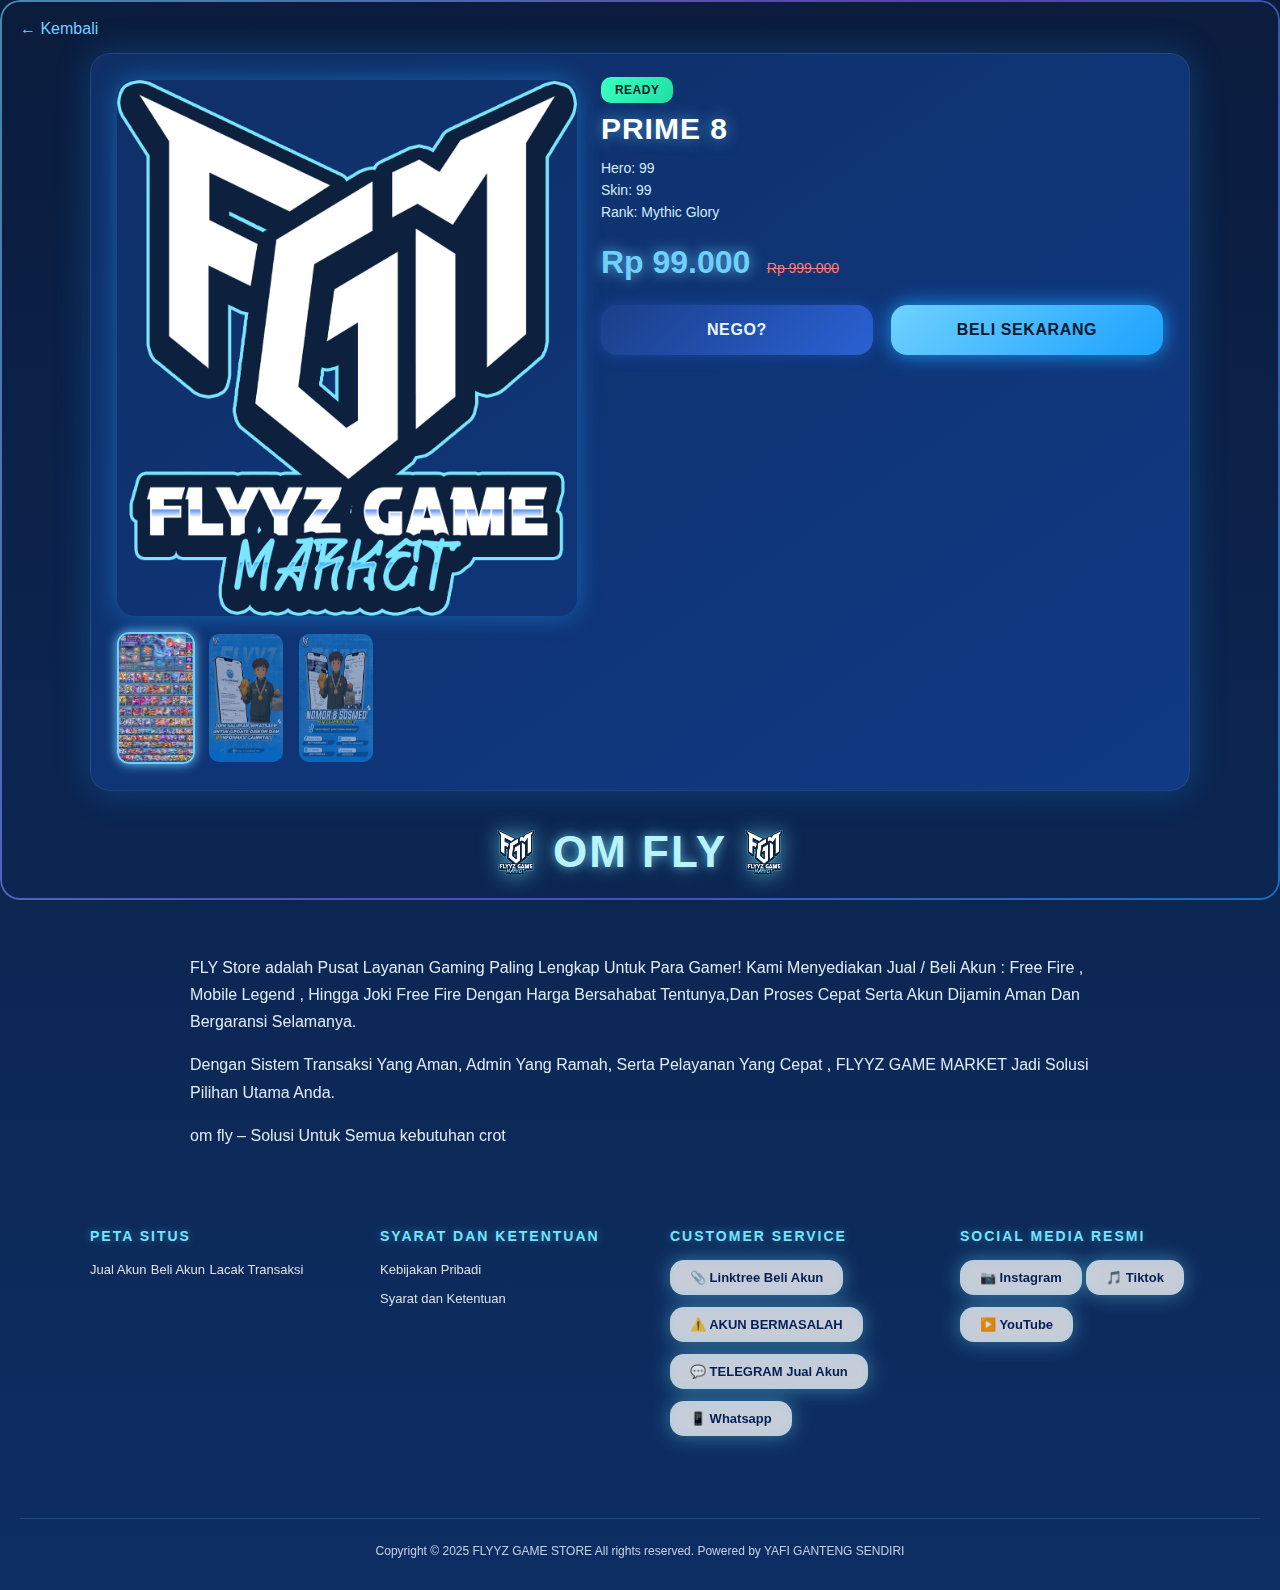
<file: akun1.html>
<!DOCTYPE html>
<html lang="id">
<head>
  <meta charset="UTF-8">
  <title>Detail Akun ML</title>
  <meta name="viewport" content="width=device-width, initial-scale=1.0">
  <link rel="stylesheet" href="produk.css">
</head>

<body>

<section class="detail-product">
  <a href="index.html" class="back-link">← Kembali</a>

  <div class="detail-card">

    <!-- KIRI : GAMBAR -->
    <div class="detail-image">
      <div class="main-image">
        <img id="mainImg" src="images/FLYYZ GAME MARKET.png">
      </div>

      <div class="thumbs">
        <img src="images/68520266-c843-4baa-aca9-2b7e4fd81d9f.jpeg" onclick="changeImage(this)" class="active">
        <img src="images/6fff248e-70d2-45e1-83b2-c244d473be55.jpeg" onclick="changeImage(this)">
        <img src="images/74833ad0-e8bd-40ce-a6e0-f00d63dab66e.jpeg" onclick="changeImage(this)">
      </div>
    </div>

    <!-- KANAN : INFO -->
    <div class="detail-content">
      <span class="badge ready">READY</span>

      <h1>prime 8</h1>

      <div class="spec">
        <p>Hero: 99</p>
        <p>Skin: 99</p>
        <p>Rank: Mythic Glory</p>
      </div>

      <div class="price-box">
        <span class="price">Rp 99.000</span>
        <span class="price-old">Rp 999.000</span>
      </div>

      <div class="actions">
        <a href="#" class="btn nego">NEGO?</a>
        <a href="https://wa.me/628XXXXXXXXXX" target="_blank" class="btn buy">
          BELI SEKARANG
        </a>
      </div>
    </div>

  </div>


    <div class="footer-title">
        <img src="images/FLYYZ GAME MARKET.png" class="ft-icon">
        <h2>OM FLY</h2>
        <img src="images/FLYYZ GAME MARKET.png" class="ft-icon">
    </div>

    <!-- Description -->
    <div class="footer-description">
        <p><span>FLY Store</span> adalah Pusat Layanan Gaming Paling Lengkap Untuk Para Gamer! Kami Menyediakan Jual / Beli Akun : Free Fire , Mobile Legend , Hingga Joki Free Fire Dengan Harga Bersahabat Tentunya,Dan Proses Cepat Serta Akun Dijamin Aman Dan Bergaransi Selamanya.</p>

        <p>Dengan Sistem Transaksi Yang Aman, Admin Yang Ramah, Serta Pelayanan Yang Cepat , FLYYZ GAME MARKET Jadi Solusi Pilihan Utama Anda.</p>

        <p>om fly – Solusi Untuk Semua kebutuhan crot</p>
    </div>

    <!-- 4 Columns -->
    <div class="footer-columns">

        <div class="footer-col">
            <h4>Peta Situs</h4>
            <a href="#">Jual Akun</a>
            <a href="#">Beli Akun</a>
            <a href="#">Lacak Transaksi</a>
        </div>

        <div class="footer-col">
            <h4>Syarat dan Ketentuan</h4>
            <a href="#">Kebijakan Pribadi</a>
            <a href="#">Syarat dan Ketentuan</a>
        </div>

        <div class="footer-col">
            <h4>Customer Service</h4>
            <a class="cs-item">📎 Linktree Beli Akun</a>
            <a class="cs-item">⚠️ AKUN BERMASALAH</a>
            <a class="cs-item">💬 TELEGRAM Jual Akun</a>
            <a class="cs-item">📱 Whatsapp</a>
        </div>

        <div class="footer-col">
            <h4>Social Media Resmi</h4>
            <a class="cs-item">📷 Instagram</a>
            <a class="cs-item">🎵 Tiktok</a>
            <a class="cs-item">▶️ YouTube</a>
        </div>

    </div>

    <!-- Bottom -->
    <p class="footer-bottom">
        Copyright © 2025 FLYYZ GAME STORE All rights reserved. Powered by YAFI GANTENG SENDIRI
    </p>

</footer>
</section>

<script>
function changeImage(el) {
  const mainImg = document.getElementById('mainImg');
  document.querySelectorAll('.thumbs img')
    .forEach(img => img.classList.remove('active'));

  mainImg.src = el.src;
  el.classList.add('active');
}
</script>

</body>
</html>
</file>
<file: produk.css>
* {
  box-sizing: border-box;
  font-family: 'Segoe UI', 'Inter', sans-serif;
}

body {
  background:
    linear-gradient(180deg, #0b1c3d 0%, #0d2e63 100%);
  margin: 0;
  padding: 20px;
  color: #eaf6ff;
}

/* BACK */
.back-link {
  color: #6fd1ff;
  text-decoration: none;
  margin-bottom: 15px;
  display: inline-block;
}

.back-link:hover {
  text-shadow: 0 0 10px #6fd1ff;
}

/* CARD */
.detail-card {
  display: flex;
  gap: 24px;
  max-width: 1100px;
  margin: auto;
  padding: 26px;
  border-radius: 20px;
  background:
    linear-gradient(145deg, #0f2f66, #103a85);
  border: 1px solid rgba(255,255,255,0.08);
  box-shadow:
    0 0 35px rgba(29,161,255,0.25);
}

/* IMAGE */
.detail-image {
  width: 45%;
}

.main-image img {
  width: 100%;
  border-radius: 18px;
  box-shadow:
    0 0 25px rgba(29,161,255,0.45);
}

.thumbs {
  display: flex;
  gap: 12px;
  margin-top: 12px;
}

.thumbs img {
  width: 78px;
  border-radius: 12px;
  opacity: 0.55;
  cursor: pointer;
  border: 2px solid transparent;
  transition: 0.3s;
}

.thumbs img:hover {
  opacity: 0.85;
}

.thumbs img.active {
  opacity: 1;
  border-color: #6fd1ff;
  box-shadow: 0 0 12px #6fd1ff;
}

/* CONTENT */
.detail-content {
  width: 55%;
}

/* BADGE */
.badge.ready {
  background: linear-gradient(135deg, #3cffc1, #1edfa3);
  color: #03231b;
  padding: 6px 14px;
  font-size: 12px;
  border-radius: 10px;
  font-weight: 700;
  letter-spacing: 0.5px;
}

/* TITLE */
h1 {
  margin: 14px 0;
  font-size: 30px;
  color: #ffffff;
  text-shadow: 0 0 15px rgba(111,209,255,0.6);
}

/* SPEC */
.spec p {
  margin: 6px 0;
  color: #d2ebff;
  font-size: 14px;
}

/* PRICE */
.price-box {
  margin: 24px 0;
}

.price {
  font-size: 32px;
  font-weight: 800;
  color: #6fd1ff;
  text-shadow: 0 0 14px rgba(111,209,255,0.8);
}

.price-old {
  margin-left: 12px;
  color: #ff7a7a;
  font-size: 14px;
  text-decoration: line-through;
}

/* BUTTON */
.actions {
  display: flex;
  gap: 18px;
}

.btn {
  padding: 16px 22px;
  border-radius: 16px;
  font-weight: 800;
  letter-spacing: 0.6px;
  text-align: center;
  text-decoration: none;
  flex: 1;
  transition: 0.3s;
}

/* NEGO */
.btn.nego {
  background:
    linear-gradient(135deg, #1c3f88, #2961d4);
  color: #eaf6ff;
  box-shadow: 0 0 15px rgba(41,97,212,0.45);
}

.btn.nego:hover {
  transform: translateY(-3px);
  box-shadow: 0 0 25px rgba(41,97,212,0.9);
}

/* BUY */
.btn.buy {
  background:
    linear-gradient(135deg, #6fd1ff, #1da1ff);
  color: #041a2f;
  box-shadow: 0 0 20px rgba(29,161,255,0.9);
}

.btn.buy:hover {
  transform: translateY(-3px);
  box-shadow: 0 0 35px rgba(29,161,255,1);
}


/* GAMING ACCENT */
.detail-card::before {
  content: "";
  position: absolute;
  inset: 0;
  border-radius: 20px;
  padding: 2px;
  background: linear-gradient(120deg, #6fd1ff, #8b5cff, #1da1ff);
  -webkit-mask:
    linear-gradient(#fff 0 0) content-box,
    linear-gradient(#fff 0 0);
  -webkit-mask-composite: xor;
  mask-composite: exclude;
  opacity: 0.6;
  animation: neonMove 6s linear infinite;
  pointer-events: none;
}

@keyframes neonMove {
  0% { filter: hue-rotate(0deg); }
  100% { filter: hue-rotate(360deg); }
}

/* IMAGE HOVER GAMING */
.main-image img:hover {
  transform: scale(1.02);
  transition: 0.3s ease;
  box-shadow: 0 0 40px rgba(111,209,255,0.9);
}

/* TITLE GAMING */
h1 {
  text-transform: uppercase;
  letter-spacing: 1px;
}

/* BUTTON PRESS EFFECT */
.btn:active {
  transform: scale(0.97);
}










@media (max-width: 900px) {
  .detail-card {
    flex-direction: column;
  }

  .detail-image,
  .detail-content {
    width: 100%;
  }

  .thumbs img {
    width: 70px;
  }
}


/* =========================
   RESPONSIVE HP
   ========================= */
@media (max-width: 480px) {
  body {
    padding: 12px;
  }

  .detail-card {
    padding: 15px;
  }

  h1 {
    font-size: 20px;
  }

  .price {
    font-size: 22px;
  }

  .actions {
    flex-direction: column;
  }

  .btn {
    width: 100%;
  }

  .thumbs {
    justify-content: center;
  }

  .thumbs img {
    width: 60px;
  }
}


   
.aoshi-footer {
    background: radial-gradient(circle at top, #0b1c3b, #020818 60%);
    color: #fff;
    padding: clamp(60px, 6vw, 90px) 20px 50px;
    text-align: center;
    font-family: 'Arial', sans-serif;
    position: relative;
    overflow: hidden;
}

/* Animated cyber grid background */
.aoshi-footer::before {
    content: "";
    position: absolute;
    inset: 0;
    background:
        repeating-linear-gradient(
            90deg,
            rgba(115,229,255,0.05) 0px,
            rgba(115,229,255,0.05) 1px,
            transparent 1px,
            transparent 40px
        ),
        repeating-linear-gradient(
            0deg,
            rgba(115,229,255,0.05) 0px,
            rgba(115,229,255,0.05) 1px,
            transparent 1px,
            transparent 40px
        );
    animation: cyberGrid 20s linear infinite;
    pointer-events: none;
}

/* Moving light beam */
.aoshi-footer::after {
    content: "";
    position: absolute;
    top: -50%;
    left: -100%;
    width: 220%;
    height: 200%;
    background: linear-gradient(
        120deg,
        transparent 40%,
        rgba(115,229,255,0.06) 50%,
        transparent 60%
    );
    animation: beamMove 10s linear infinite;
    pointer-events: none;
}

@keyframes cyberGrid {
    0% { transform: translateY(0); }
    100% { transform: translateY(40px); }
}

@keyframes beamMove {
    0% { transform: translateX(-60%); }
    100% { transform: translateX(60%); }
}

/* Title */
.footer-title {
    display: flex;
    justify-content: center;
    align-items: center;
    gap: 18px;
    margin-bottom: 40px;
    flex-wrap: wrap;
    position: relative;
    z-index: 1;
}

.footer-title h2 {
    font-size: clamp(28px, 4vw, 44px);
    font-weight: 900;
    letter-spacing: 2px;
    text-transform: uppercase;
    color: #b9f3ff;
    text-shadow:
        0 0 10px rgba(115,229,255,0.6),
        0 0 20px rgba(115,229,255,0.4);
    animation: neonPulse 3s ease-in-out infinite;
}

@keyframes neonPulse {
    0%, 100% {
        text-shadow:
            0 0 10px rgba(115,229,255,0.6),
            0 0 20px rgba(115,229,255,0.4);
    }
    50% {
        text-shadow:
            0 0 20px rgba(115,229,255,0.9),
            0 0 50px rgba(115,229,255,0.6);
    }
}

.ft-icon {
    width: clamp(30px, 3vw, 44px);
    filter: drop-shadow(0 0 10px rgba(115,229,255,0.6));
    animation: iconFloat 4s ease-in-out infinite;
}

@keyframes iconFloat {
    0%,100% { transform: translateY(0); }
    50% { transform: translateY(-6px); }
}

/* Description */
.footer-description {
    max-width: 900px;
    margin: 0 auto 60px;
    font-size: clamp(13px, 1.6vw, 16px);
    line-height: 1.7;
    opacity: 0.95;
    position: relative;
    z-index: 1;
}

/* Columns */
.footer-columns {
    display: grid;
    grid-template-columns: repeat(auto-fit, minmax(180px, 1fr));
    gap: 60px;
    max-width: 1100px;
    margin: 0 auto;
    text-align: left;
    position: relative;
    z-index: 1;
}

/* Column */
.footer-col h4 {
    font-size: 14px;
    font-weight: 700;
    margin-bottom: 16px;
    color: #73e5ff;
    text-transform: uppercase;
    letter-spacing: 2px;
    text-shadow: 0 0 10px rgba(115,229,255,0.4);
}

.footer-col a {
    display: inline-block;
    margin-bottom: 12px;
    color: #fff;
    font-size: 13px;
    text-decoration: none;
    opacity: 0.85;
    position: relative;
    transition: all 0.25s ease;
}

/* Hover scan line */
.footer-col a::after {
    content: "";
    position: absolute;
    left: 0;
    bottom: -2px;
    width: 0%;
    height: 2px;
    background: linear-gradient(90deg, transparent, #73e5ff, transparent);
    transition: width 0.4s ease;
}

.footer-col a:hover::after {
    width: 100%;
}

.footer-col a:hover {
    color: #73e5ff;
    opacity: 1;
    transform: translateX(4px);
}

/* CS Box */
.cs-item {
    background: rgba(255,255,255,0.9);
    color: #021f55 !important;
    padding: 10px 20px;
    border-radius: 14px;
    display: inline-block;
    margin-bottom: 10px;
    font-weight: bold;
    font-size: 12px;
    box-shadow:
        0 0 20px rgba(115,229,255,0.5),
        inset 0 0 10px rgba(115,229,255,0.2);
    animation: csGlow 2.5s ease-in-out infinite;
}

@keyframes csGlow {
    0%,100% { box-shadow: 0 0 10px rgba(115,229,255,0.5); }
    50% { box-shadow: 0 0 25px rgba(115,229,255,0.8); }
}

/* Bottom */
.footer-bottom {
    margin-top: 70px;
    font-size: 12px;
    opacity: 0.8;
    border-top: 1px solid rgba(115,229,255,0.2);
    padding-top: 25px;
    text-align: center;
    position: relative;
    z-index: 1;
}

/* === Responsive === */
@media (max-width: 1024px) {
    .footer-columns {
        text-align: center;
    }

    .footer-col a:hover {
        transform: none;
    }
}

@media (max-width: 600px) {
    .footer-columns {
        grid-template-columns: 1fr;
        gap: 40px;
        text-align: center;
    }

    .footer-col {
        border-top: 1px solid rgba(115,229,255,0.08);
        padding-top: 20px;
    }
}


















































/* ===========================
   GLOBAL RESPONSIVE PATCH
   Works for: Mobile / Tablet / Laptop / PC
   =========================== */

/* Ultra wide screens */
@media (min-width: 1600px) {
    .nav-container,
    .hero-container,
    .collections,
    .featured-container,
    .contact-container {
        max-width: 1600px;
    }

    .hero-title {
        font-size: 80px;
    }
}

/* Laptop & Tablet Landscape */
@media (max-width: 1200px) {
    nav {
        padding: 15px 30px;
    }

    .hero-container {
        padding: 0 20px;
        gap: 40px;
    }

    .featured-hero {
        gap: 50px;
    }

    .contact-content {
        gap: 40px;
    }
}

/* Tablet */
@media (max-width: 1024px) {
    nav {
        padding: 12px 25px;
    }

    .menu-toggle {
        display: flex;
    }

    .nav-links {
        display: none;
    }

    .mobile-nav {
        display: block;
    }

    .hero {
        height: auto;
        padding-top: 120px;
        padding-bottom: 80px;
    }

    .hero-container {
        flex-direction: column;
        text-align: center;
    }

    .hero-left {
        padding-right: 0;
    }

    .hero-stats,
    .cta-group {
        justify-content: center;
        flex-wrap: wrap;
    }

    .hero-right {
        margin-top: 40px;
    }

    .collections,
    .featured,
    .newsletter,
    .contact {
        padding: 100px 30px 80px;
    }

    .contact-content {
        grid-template-columns: 1fr;
    }

    .featured-hero {
        grid-template-columns: 1fr;
        gap: 50px;
    }

    .feature-highlights {
        grid-template-columns: 1fr 1fr;
    }

    .grid {
        grid-template-columns: repeat(auto-fill, minmax(200px, 1fr));
    }
}

/* Mobile */
@media (max-width: 600px) {
    nav {
        padding: 12px 16px;
    }

    .logo-text {
        font-size: 18px;
        letter-spacing: 1px;
    }

    .hero-title {
        font-size: 38px;
        text-align: center;
    }

    .hero-description {
        font-size: 14px;
    }

    .hero-stats {
        gap: 25px;
    }

    .stat-number {
        font-size: 26px;
    }

    .cta-group {
        flex-direction: column;
        align-items: center;
        gap: 15px;
    }

    .cta-button {
        width: 100%;
        max-width: 280px;
        text-align: center;
    }

    .hero-image-wrapper {
        max-width: 100%;
    }

    .collections,
    .featured,
    .newsletter,
    .contact {
        padding: 80px 16px 60px;
    }

    .section-title {
        font-size: 32px;
    }

    .category-tabs {
        gap: 10px;
    }

    .tab-btn {
        padding: 10px 16px;
        font-size: 11px;
    }

    .grid {
        grid-template-columns: 1fr;
    }

    .testimonial-card {
        min-width: 260px;
    }

    .newsletter-form {
        flex-direction: column;
        gap: 15px;
    }

    .newsletter-input,
    .newsletter-btn {
        width: 100%;
    }

    .contact-form-wrapper,
    .contact-info {
        padding: 30px 20px;
    }

    .form-row {
        grid-template-columns: 1fr;
    }

    .map-section {
        height: 260px;
    }
}

/* Very small devices */
@media (max-width: 380px) {
    .hero-title {
        font-size: 32px;
    }

    .section-title {
        font-size: 28px;
    }
}
</file>
